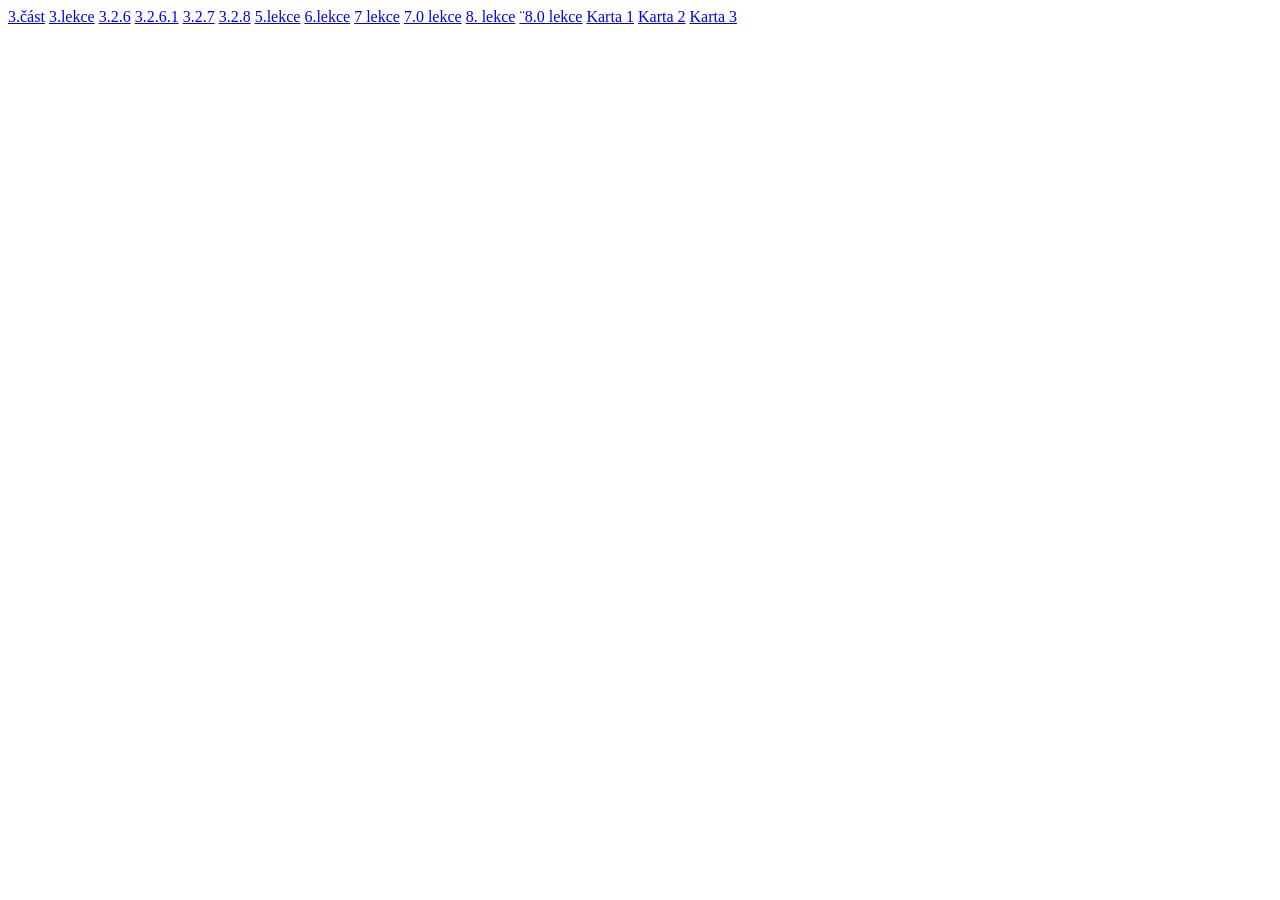
<file: index.html>
<!DOCTYPE html>
<html lang="en">
<head>
    <meta charset="UTF-8">
    <meta name="viewport" content="width=, initial-scale=1.0">
    <title>Document</title>
</head>
<body>
    <a href="./3. část/index.html">3.část</a>
    <a href="./3. lekce/index.html">3.lekce</a>
    <a href="./3.2.6/2/index.html">3.2.6</a>
    <a href="./3.2.6.1/index.html">3.2.6.1</a>
    <a href="./3.2.7/idnex.html">3.2.7</a>
    <a href="./3.2.8/index.html">3.2.8</a>
    <a href="./5. lekce/index.html">5.lekce</a>
    <a href="./6. lekce/index.html">6.lekce</a>
    <a href="./7/index.html">7 lekce</a>
    <a href="./7.0 lekce/index.html">7.0 lekce</a>
    <a href="./8. lekce/index.html">8. lekce</a>
    <a href="./8. lekce 0/index.html">¨8.0 lekce</a>
    <a href="./Samostatná práce 1/index.html">Karta 1</a>
    <a href="./Samostatná práce 2/index.html">Karta 2</a>
    <a href="./Samostatná práce 3/index.html">Karta 3</a>
    
</body>
</html>
</file>
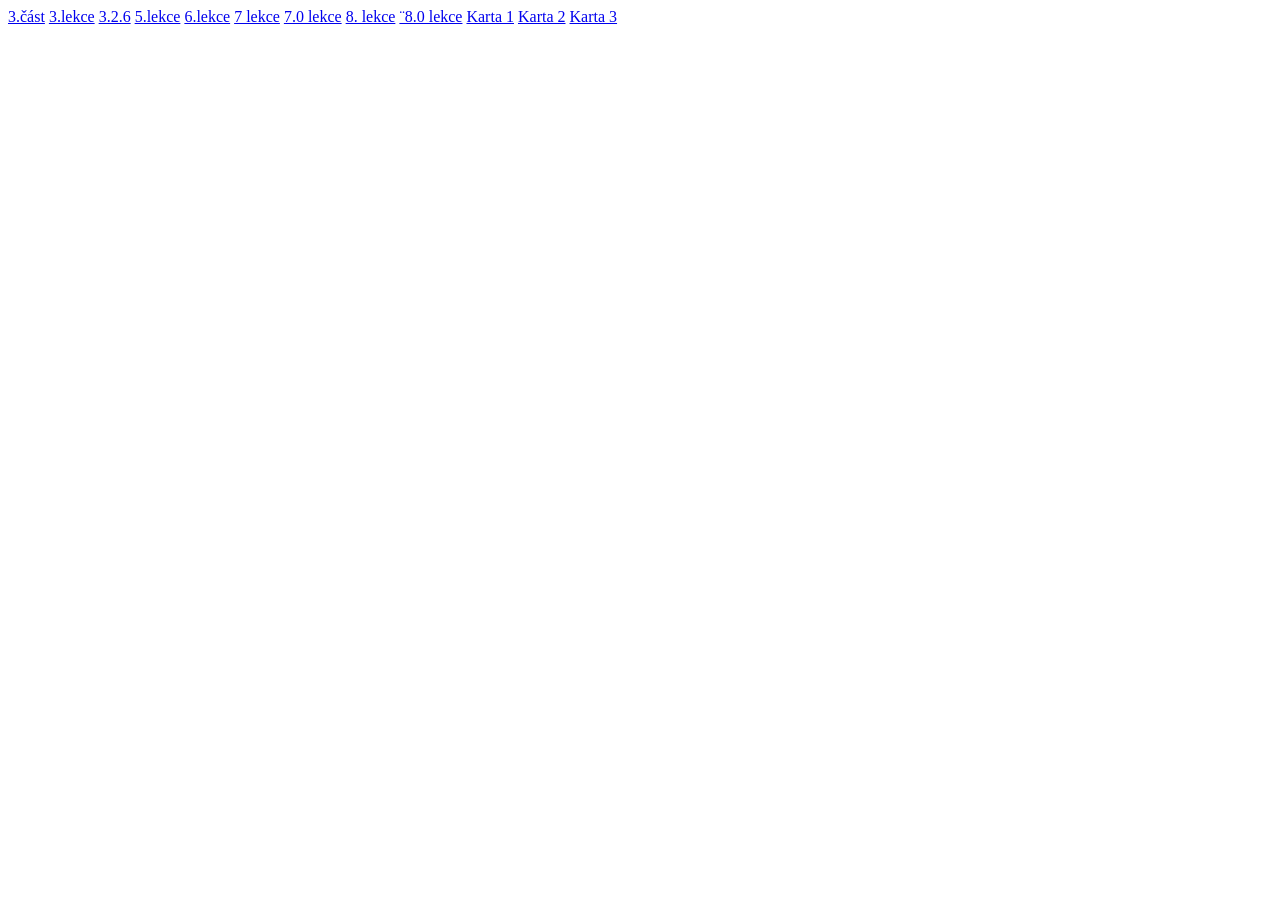
<file: Seřazené HTML/index.html>
<!DOCTYPE html>
<html lang="en">
<head>
    <meta charset="UTF-8">
    <meta name="viewport" content="width=, initial-scale=1.0">
    <title>Document</title>
</head>
<body>
    <a href="./3. část/index.html">3.část</a>
    <a href="./3. lekce/index.html">3.lekce</a>
    <a href="./3.2.6/2/index.html">3.2.6</a>
    <a href="./5. lekce/index.html">5.lekce</a>
    <a href="./6. lekce/index.html">6.lekce</a>
    <a href="./7/index.html">7 lekce</a>
    <a href="./7.0 lekce/index.html">7.0 lekce</a>
    <a href="./8. lekce/index.html">8. lekce</a>
    <a href="./8. lekce 0/index.html">¨8.0 lekce</a>
    <a href="./Samostatná práce 1/index.html">Karta 1</a>
    <a href="./Samostatná práce 2/index.html">Karta 2</a>
    <a href="./Samostatná práce 3/index.html">Karta 3</a>
</body>
</html>
</file>
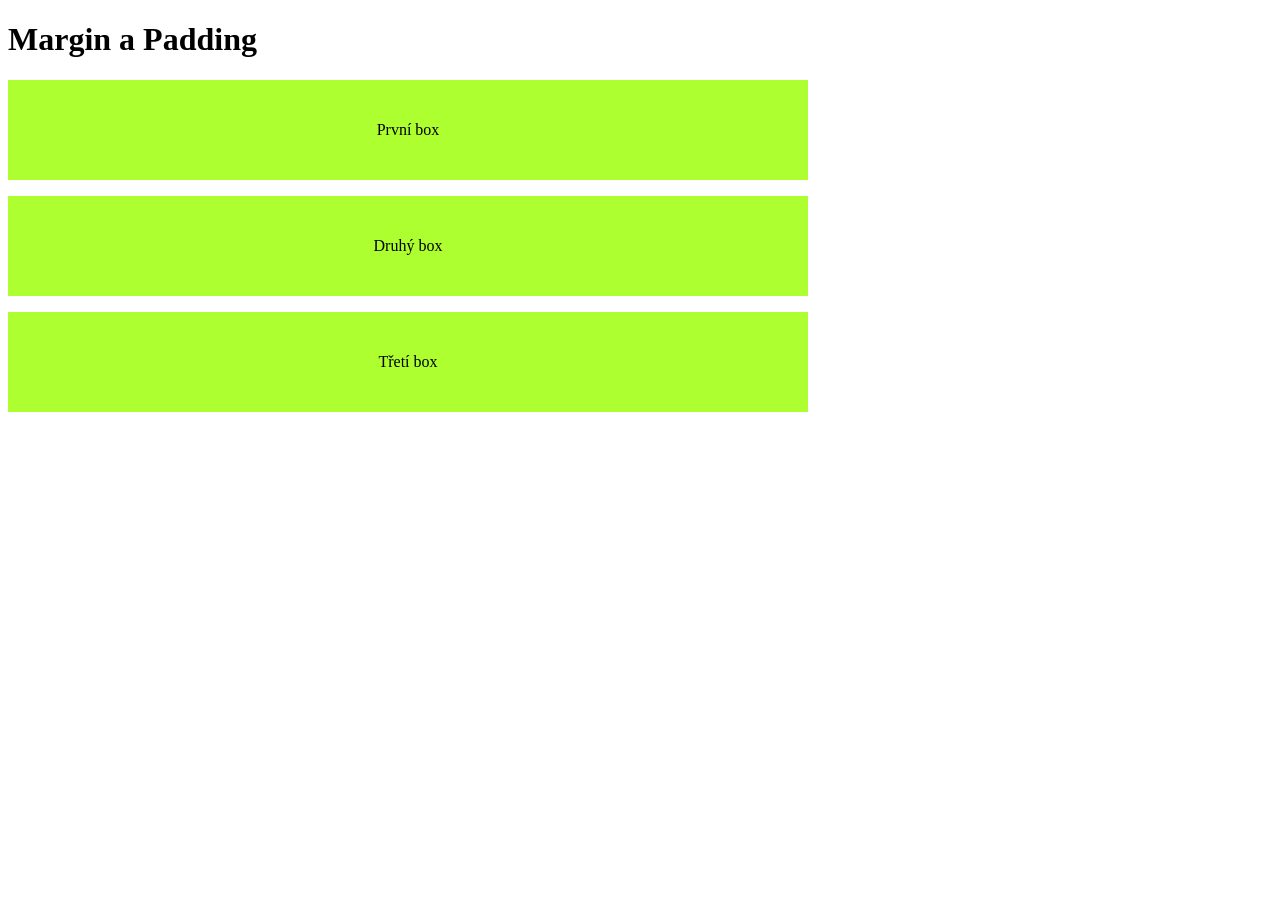
<file: Seřazené HTML/3. lekce/index.html>
<!DOCTYPE html>
<html lang="en">
<head>
    <link rel="stylesheet" href="./styles.css">
    <meta charset="UTF-8">
    <meta name="viewport" content="width=device-width, initial-scale=1.0">
    <title>Document</title>
</head>
<body>
    <h1>Margin a Padding</h1>
    <div class="panel">První box</div>
    <div class="panel">Druhý box</div>
    <div class="panel">Třetí box</div> 
        
</body>
</html>
</file>
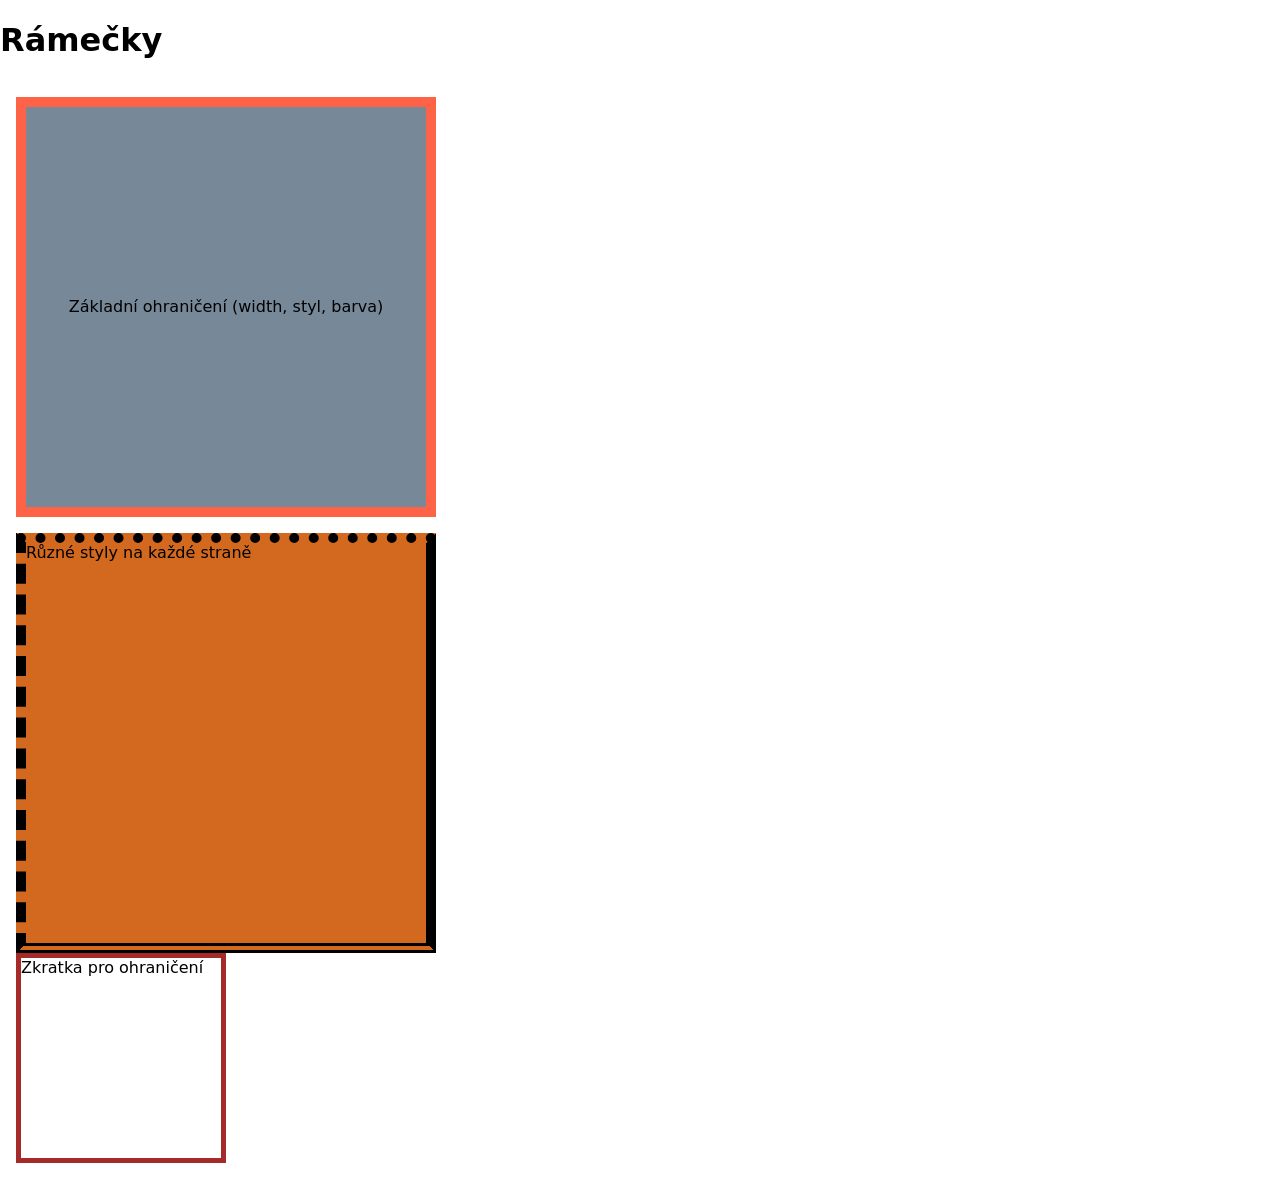
<file: Seřazené HTML/3. část/index.html>
<!DOCTYPE html>
<html lang="en">
    <head>
        <link rel="stylesheet" href="./styless.css">
        <meta charset="UTF-8">
        <meta name="viewport" content="width=device-width, initial-scale=1.0">
        <title>Document</title>
    </head>
    <body>
        <h1>Rámečky</h1>
        <section class="wrap">
            <div class="panel"> Základní ohraničení (width, styl, barva)</div>
            <div class="weird"> Různé styly na každé straně</div>
            <div class="card"> Zkratka pro ohraničení</div>
        <section>
    </body>
</html>
</file>
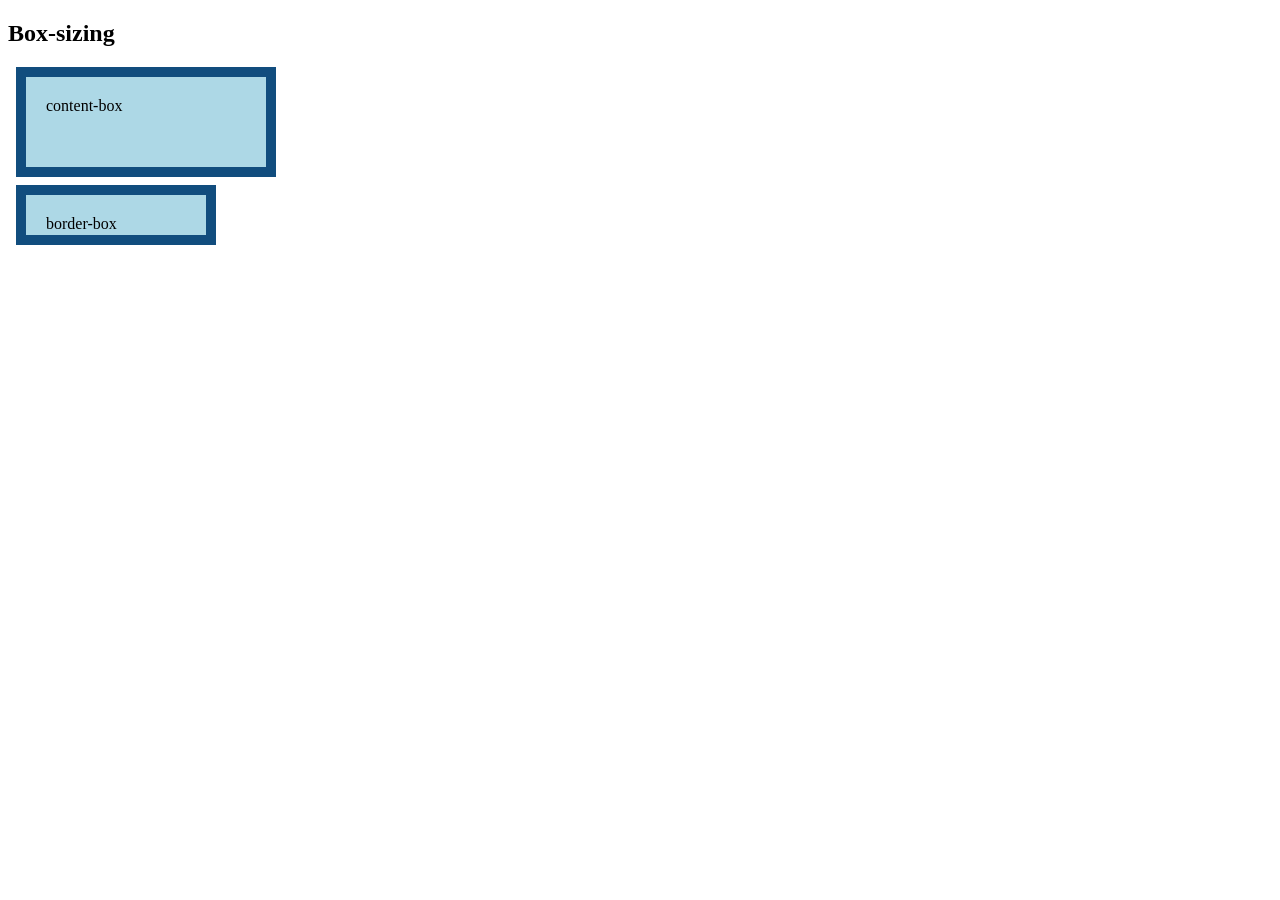
<file: Seřazené HTML/5. lekce/index.html>
<!DOCTYPE html>
<html lang="en">
<head>
    <style>
        .content-box, .border-box {
            background: lightblue;
            width: 200px;
            height: 50px;
            margin: 8px;
            padding: 20px;
            border: 10px solid rgb(17, 77, 126)
        }
        .content-box {
            box-sizing: content-box;
        }
        .border-box {
            box-sizing: border-box;
        }
    </style>
    <meta charset="UTF-8">
    <meta name="viewport" content="width=>, initial-scale=1.0">
    <title>Document</title>
</head>
<body>
    <section class="wrap">
        <h1>Box-sizing</h1>
        <div class="content-box">content-box</div>
        <div class="border-box">border-box</div>
    </section>
</body>
</html>
</file>
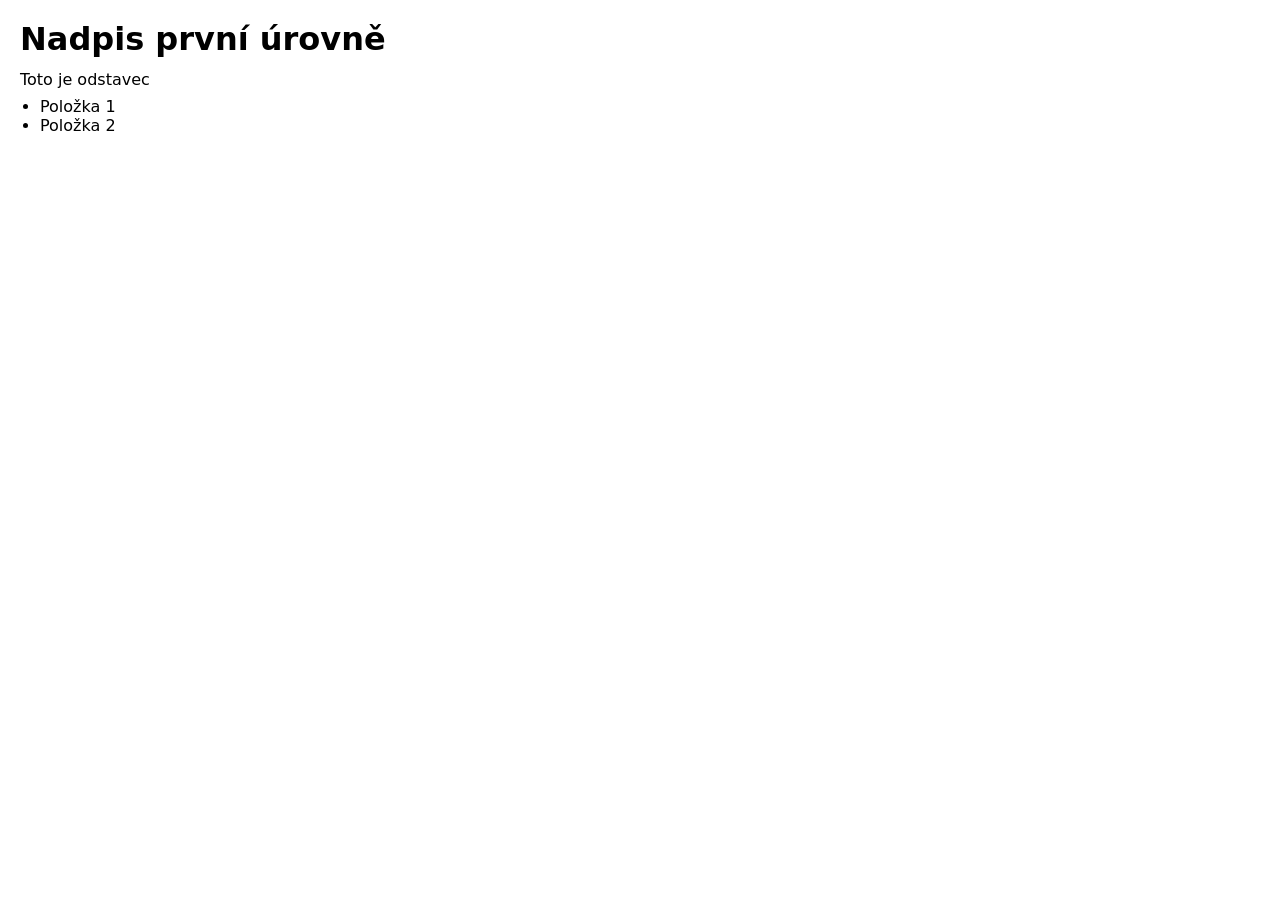
<file: Seřazené HTML/6. lekce/index.html>
<!DOCTYPE html>
<html lang="en">
<head>
    <style>
        * {
            margin: 0;
            padding: 0;
            box-sizing: border-box;
        }
        body {
            padding: 20px;
            font-family: system-ui, -apple-system, BlinkMacSystemFont, 'Segoe UI', Roboto, Oxygen, Ubuntu, Cantarell, 'Open Sans', 'Helvetica Neue', sans-serif;
            
        }
        h1 {
            margin-bottom: 12px;
        }
        p {
            margin-bottom: 8px;
        }
        ul {
            margin-left: 20px;
        }
    </style>
    <meta charset="UTF-8">
    <meta name="viewport" content="width=device-width, initial-scale=1.0">
    <title>Document</title>
</head>
<body>
    <h1>Nadpis první úrovně</h1>
    <p>Toto je odstavec</p>

    <ul>
        <li>Položka 1</li>
        <li>Položka 2</li>
    </ul>
</body>
</html>
</file>
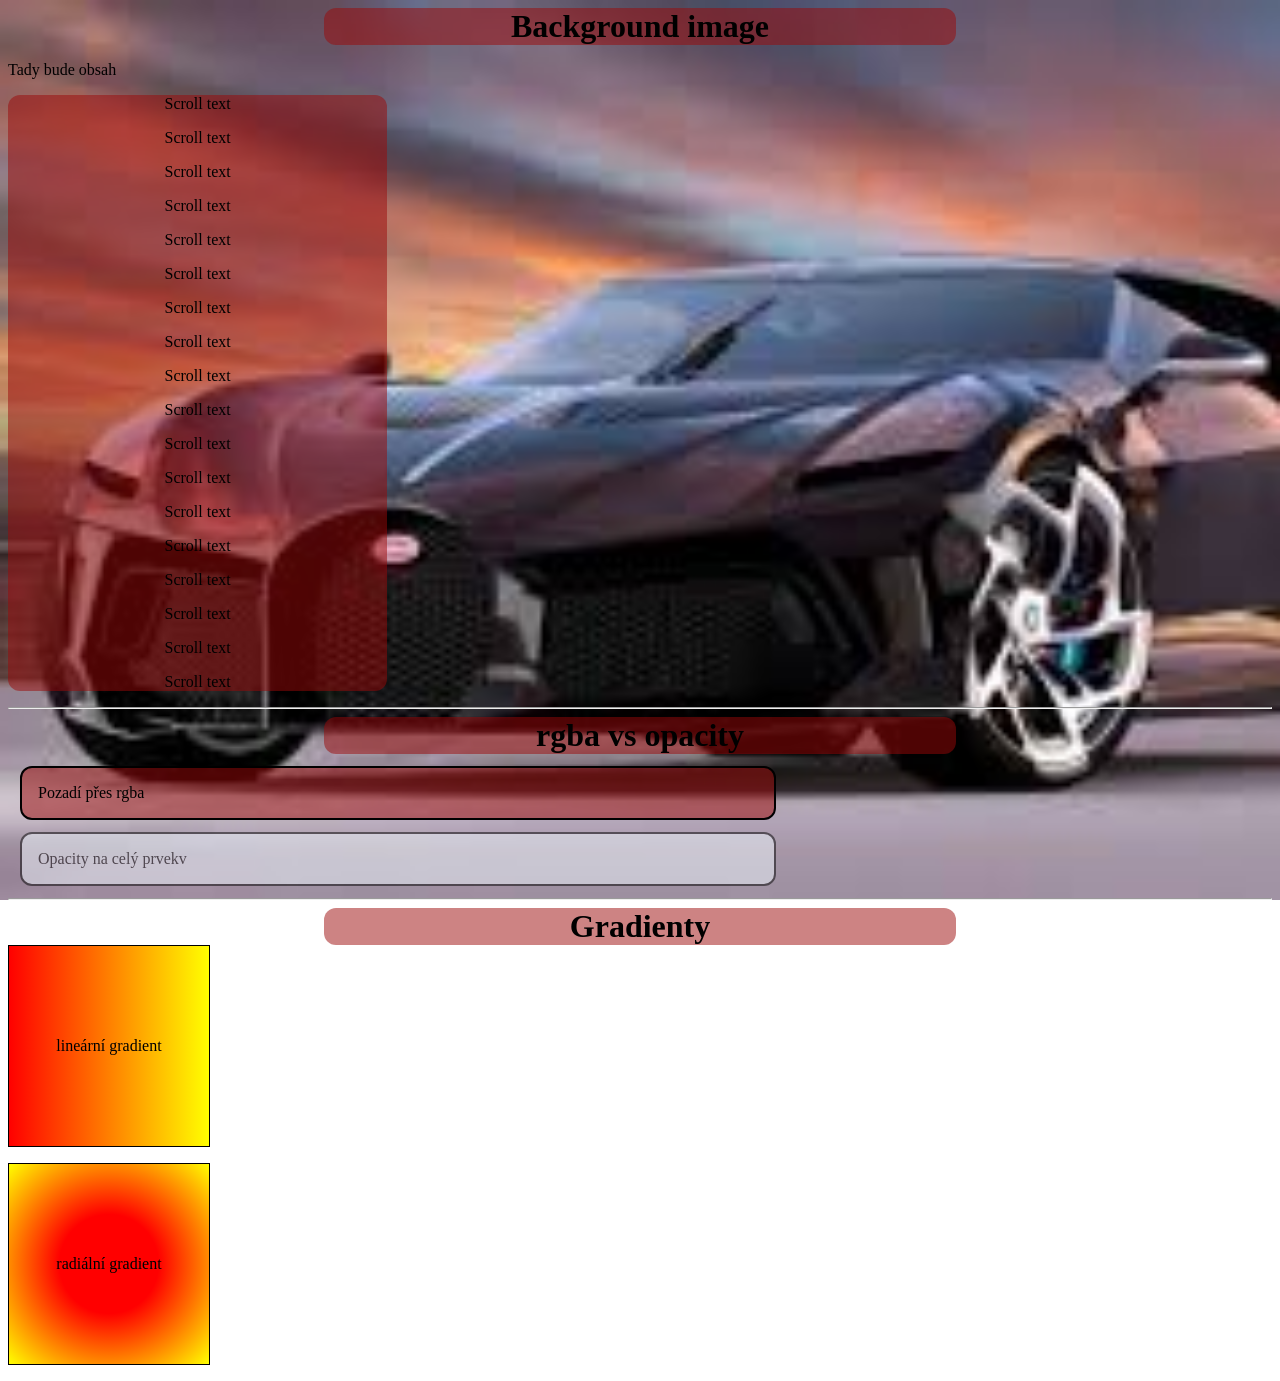
<file: Seřazené HTML/8. lekce 0/index.html>
<!DOCTYPE html>
<html lang="en">
<head>
    <link rel="stylesheet" href="./styles.css">
    <meta charset="UTF-8">
    <meta name="viewport" content="width=device-width, initial-scale=1.0">
    <title>Document</title>
</head>
<body>
    <h1>Background image</h1>
    <p>Tady bude obsah</p>

    <div class="scroll-block">
        <p>Scroll text</p>
         <p>Scroll text</p>
          <p>Scroll text</p>
           <p>Scroll text</p>
            <p>Scroll text</p>
             <p>Scroll text</p>
              <p>Scroll text</p>
              <p>Scroll text</p>
              <p>Scroll text</p>
         <p>Scroll text</p>
          <p>Scroll text</p>
         <p>Scroll text</p>
         <p>Scroll text</p>
         <p>Scroll text</p>
         <p>Scroll text</p>
         <p>Scroll text</p>
         <p>Scroll text</p>
          <p>Scroll text</p>
        
    </div>
    <hr>
    <h1>rgba vs opacity</h1>
    <div class="alpha">Pozadí přes rgba</div>
    <div class="opacity">Opacity na celý prvekv</div>
    <hr>
    <h1>Gradienty</h1>
    <div class="g linear">lineární gradient</div>
    <div class="g radial">radiální gradient</div>

</body>
</html>
</file>
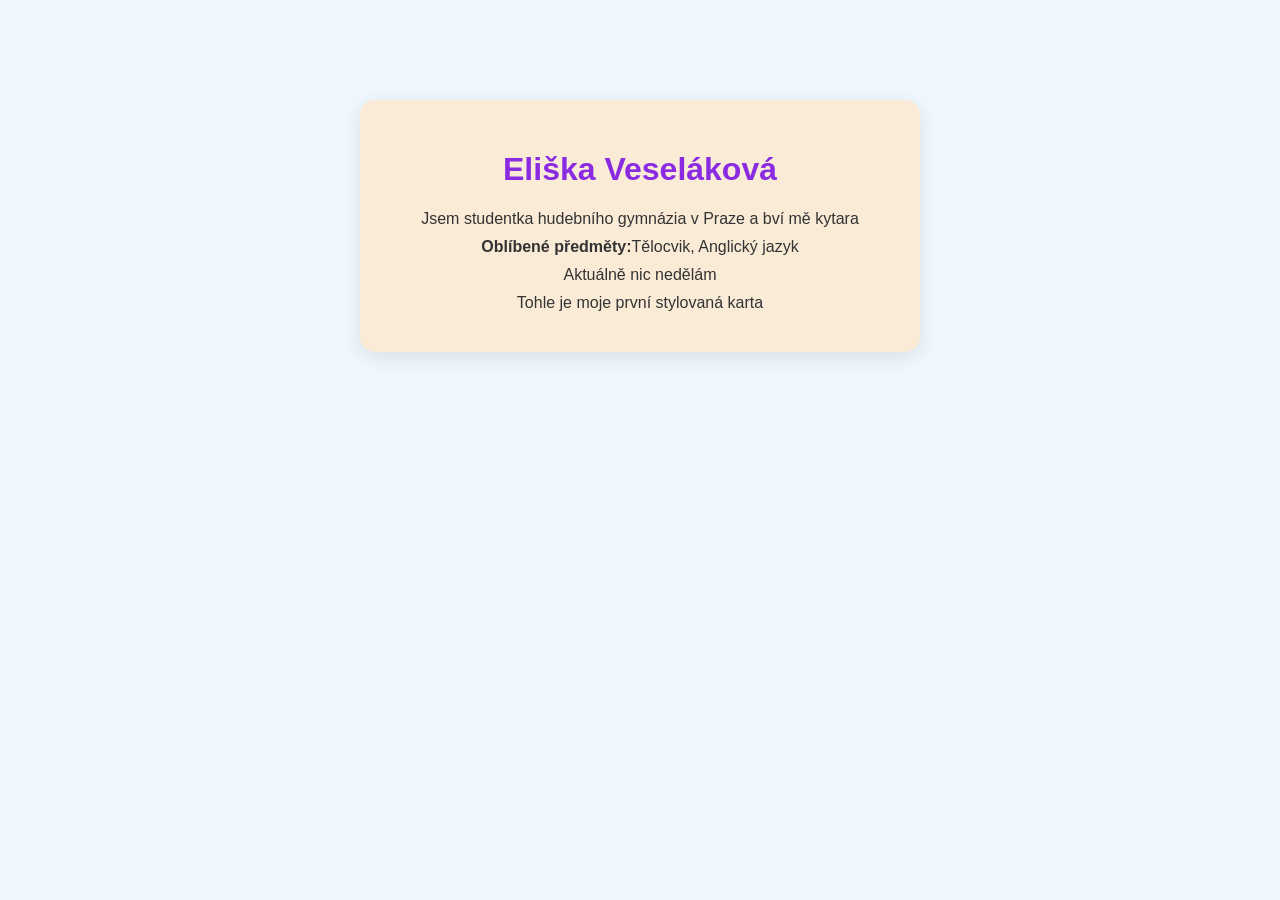
<file: Seřazené HTML/Samostatná práce 1/index.html>
<!DOCTYPE html>
<html lang="css">
<head>
    <meta charset="UTF-8">
    <meta name="viewport" content="width=device-width, initial-scale=1.0">
    <title>Document</title>
    <link rel="stylesheet" href="styles.css">
</head>
<body>
    <div class="card">
        <h1>Eliška Veseláková</h1>
        <p>Jsem studentka hudebního gymnázia v Praze a bví mě kytara</p>
        <p><strong>Oblíbené předměty:</strong>Tělocvik, Anglický jazyk </p>
        <p> Aktuálně nic nedělám</p>
        <p>Tohle je moje první stylovaná karta</p>
    </div>
</body>
</html>
</file>
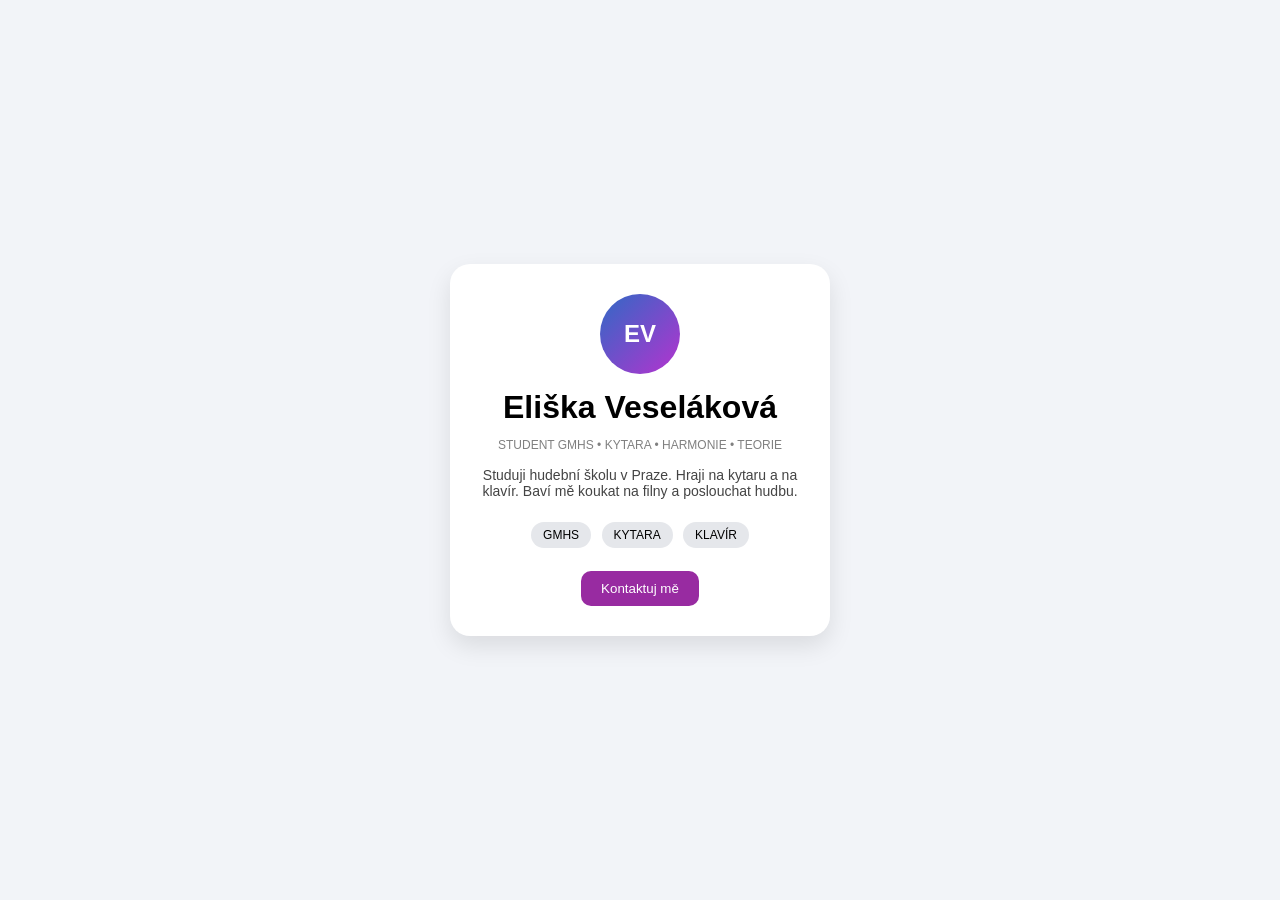
<file: Seřazené HTML/Samostatná práce 3/index.html>
<!DOCTYPE html>
<html lang="cs">
<head>
    <meta charset="UTF-8">
    <title>Profil</title>
    <link rel="stylesheet" href="styles.css">
</head>
<body>
 
    <div class="card">
        <div class="avatar">EV</div>
 
        <h1>Eliška Veseláková</h1>
 
        <p class="role">
            STUDENT GMHS • KYTARA • HARMONIE • TEORIE
        </p>
 
        <p class="description">
        Studuji hudební školu v Praze. Hraji na kytaru a na klavír. Baví mě koukat na filny a poslouchat hudbu.
        </p>
 
        <div class="skills">
            <span>GMHS</span>
            <span>KYTARA</span>
            <span>KLAVÍR</span>
        </div>
 
        <button>Kontaktuj mě</button>
    </div>
 
</body>
</html>
</file>
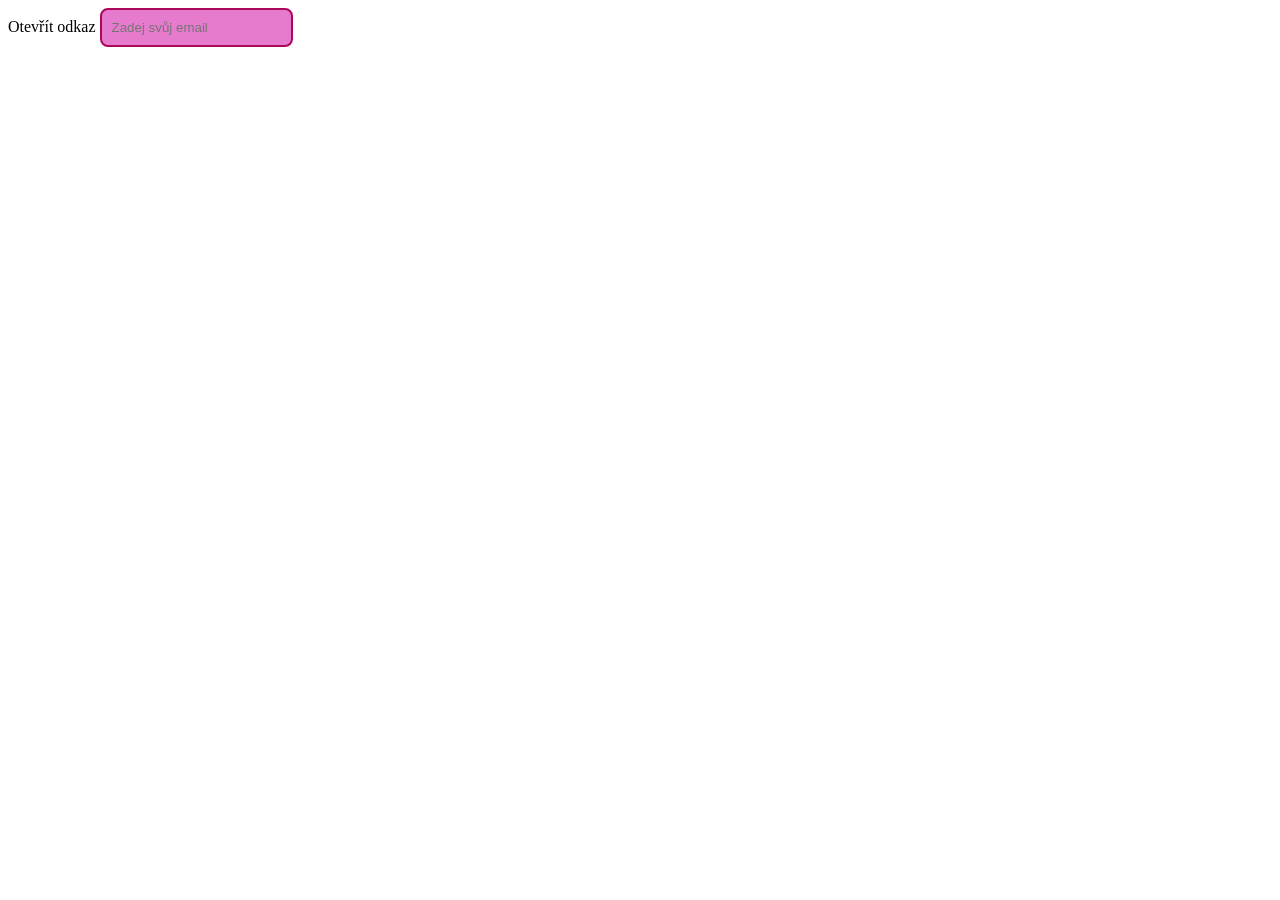
<file: Seřazené HTML/3.2.6/2/index.html>
<!DOCTYPE html>
<html lang="en">
<head>
    <link rel="stylesheet" href="styless.css">
    <meta charset="UTF-8">
    <meta name="viewport" content="width=device-width, initial-scale=1.0">
    <title>Document</title>
</head>
<body>
    <a href="" target="_blank">Otevřít odkaz</a>
    <input type="email" placeholder="Zadej svůj email">
</body>
</html>
</file>
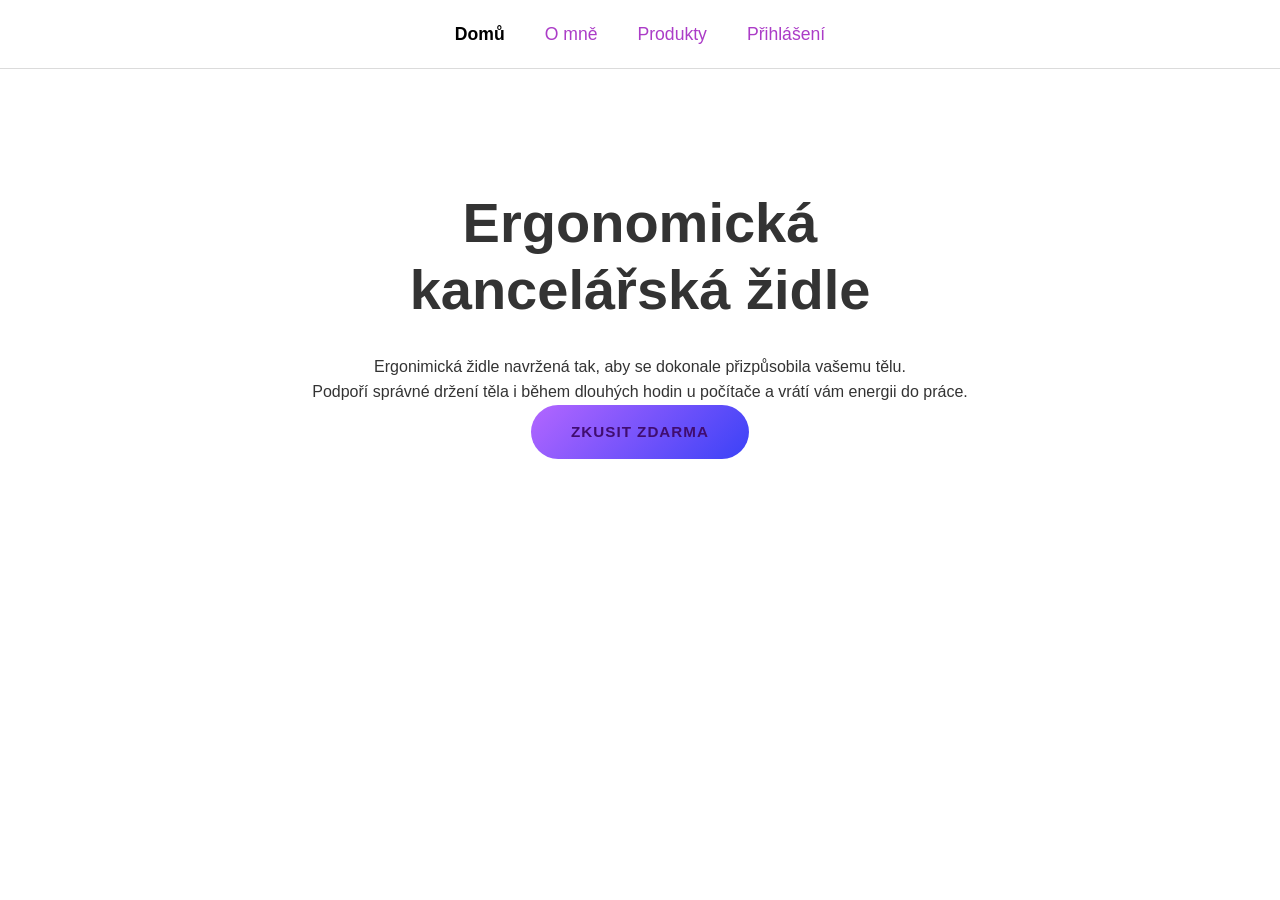
<file: 3.2.7/idnex.html>
<!DOCTYPE html>
<html lang="cs">
<head>
    <meta charset="UTF-8">
    <meta name="viewport" content="width=device-width, initial-scale=1.0">
    <title>Document</title>
    <link rel="stylesheet" href="styles.css">
</head>
<body>
    <header class="navbar">
        <nav>
            <ul class="nav-links">
                <li><a href="#" class="active">Domů</a></li>
                <li><a href="#">O mně</a></li>
                <li><a href="#">Produkty</a></li>
                <li><a href="#">Přihlášení</a></li>
            </ul>
        </nav>
    </header>
    <main class="content">
        <section class="hero">
            <h1> Ergonomická<br>kancelářská židle</h1>
            <p class="desctiption">
                Ergonimická židle navržená tak, aby se dokonale přizpůsobila vašemu tělu. 
                <br> Podpoří správné držení těla i během dlouhých hodin u počítače a vrátí vám energii do práce. 
            </p>
            <a href="#" class="btn-primary">ZKUSIT ZDARMA</a>
        </section>
    </main>

</body>
</html>
</file>
<file: Seřazené HTML/3. lekce/styles.css>
.panel {
width: 800px;
height: 100px;
background-color: greenyellow;

display: grid;
place-items: center;
margin-bottom: 16px;
}
</file>
<file: Seřazené HTML/3. část/styless.css>
body {
    margin: 0;
    padding: 0;
    font-family: system-ui, -apple-system, BlinkMacSystemFont, 'Segoe UI', Roboto, Oxygen, Ubuntu, Cantarell, 'Open Sans', 'Helvetica Neue', sans-serif;
}

.wrap {
    padding: 16px;
}
.panel {
    width: 400px;
    height: 400px;
    background: lightslategray;

    border-width: 10px;
    border-style: solid;
    border-color: tomato;

    display: grid;
    place-items: center;
    margin-bottom: 16px;
}
.weird {
    width: 400px;
    height: 400px;
    border-width: 10px;

    background: chocolate;

    border-left-style: dashed;
    border-top-style: dotted;
    border-right-style: solid;
    border-bottom-style: double;
}
.card {
    width: 200px;
    height: 200px;
    background: 5px solid yellow;
    border: 5px solid brown;

    display: grid;
}
</file>
<file: Seřazené HTML/8. lekce 0/styles.css>
body {
    background-image: url(./assets/Auto.jpg);
    background-repeat: no-repeat;
    background-size: cover;
    background-attachment: fixed;
}

.scroll-block {
    background: rgba(156, 8, 8, 0.5);
    width: 30%;
    border-radius: 12px;
    text-align: center;
}
h1 {
    background: rgba(156, 8, 8, 0.5);
    width: 50%;
    text-align: center;
    border-radius: 12px;
    margin: 0 auto;
} 
.alpha, .opacity {
    padding: 16px;
    margin:12px;
    border: 2px solid black;
    border-radius:12px;
    width:720px;
}
.alpha {
    background-color: rgba(156, 8, 8, 0.5)
}
.opacity {
    background-color: aliceblue;
    opacity:0.5;
}    
.g {
width: 200px;
height: 200px;
border: 1px solid black;
display: grid;
place-items: center;
margin-bottom: 16px;
}
.linear {
    background-image: linear-gradient(to right, red, yellow);
}
.radial {
    background-image: radial-gradient(red 35%, yellow);
}
</file>
<file: Seřazené HTML/Samostatná práce 1/styles.css>
body {
    font-family:Arial, Helvetica, sans-serif;
    background-color: aliceblue;
    text-align: center;
}
.card {
    background-color: antiquewhite;
    width: 500px;
    margin: 100px auto;
    padding: 30px;
    border-radius: 15px;
    box-shadow: 0 5px 20px rgba(0,0,0,0.1);
}
h1{
    color: blueviolet;
}
p {
    color: #333;
    margin: 10px 0;
}
</file>
<file: Seřazené HTML/Samostatná práce 3/styles.css>
body {
    margin: 0;
    font-family: Arial, sans-serif;
    background: #f2f4f8;
    display: flex;
    justify-content: center;
    align-items: center;
    height: 100vh;
}
 
.card {
    background: white;
    padding: 30px;
    border-radius: 20px;
    width: 320px;
    text-align: center;
    box-shadow: 0 10px 25px rgba(0,0,0,0.1);
}
 
.avatar {
    width: 80px;
    height: 80px;
    background: linear-gradient(135deg, #3069c5, #b533cf);
    color: white;
    font-weight: bold;
    font-size: 24px;
    border-radius: 50%;
    display: flex;
    align-items: center;
    justify-content: center;
    margin: 0 auto 15px;
}
 
h1 {
    margin: 10px 0;
}
 
.role {
    font-size: 12px;
    color: gray;
    margin-bottom: 15px;
}
 
.description {
    font-size: 14px;
    color: #444;
    margin-bottom: 20px;
}
 
.skills {
    margin-bottom: 20px;
}
 
.skills span {
    background: #e5e7eb;
    padding: 6px 12px;
    border-radius: 20px;
    margin: 3px;
    font-size: 12px;
    display: inline-block;
}
 
button {
    background: #982ba1;
    color: white;
    border: none;
    padding: 10px 20px;
    border-radius: 10px;
    cursor: pointer;
}
 
button:hover {
    background: #8715a3;
}
</file>
<file: Seřazené HTML/3.2.6/2/styless.css>
a {
    color: black;
    text-decoration: none;
}
a:hover {
    color: blue;
    text-decoration: underline;
}
a:active {
    color:rgb(6, 124, 35) ;
}
input[type="email"] {
    border: 2px solid gray;
    padding: 10px;
    border-radius: 8px;
}
input[type="email"]:focus {
    border-color: rgb(88, 44, 192);
    background-color: lightgreen;
}
input[type="email"]:invalid {
    border-color: rgb(9, 120, 194);
    background-color: rgb(16, 218, 16);
}
input[type="email"]:valid {
    border-color:rgb(172, 7, 89);
    background-color: rgb(230, 123, 206);
}
</file>
<file: 3.2.7/styles.css>
* {
    margin: 0;
    padding: 0;
    box-sizing: border-box;
}
body {
    font-family:'Segoe UI', Tahoma, Geneva, Verdana, sans-serif;
    background-color: #ffffff;
    color: #333333;
    line-height: 1.6;
}
.navbar {
    width: 100%;
    background-color: #ffffff;
    border-bottom: 1px solid #dbdbdb;
    padding: 20px 0;
}
.nav-links {
    list-style: none;
    display: flex;
    justify-content: center;
    gap: 40px;
}
.nav-links a {
    text-decoration: none;
    color: #ab3cc7;
    font-size: 1.1rem;
    font-weight: 500;
    transition: color 0.2s ease;
}
.nav-links a:hover {
    color: #020000;
}
.nav-links a.active {
    color: #000000;
    font-weight: 600;
}
.content {
    max-width: 1200px;
    margin: 40px auto;
    padding: 0 20px;
}
.hero {
    display: flex;
    flex-direction: column;
    align-items: center;
    text-align: center;
    padding: 80px 0;
}
.hero h1 {
    font-size: 3.5rem;
    font-weight: 700;
    color: #333333;
    line-height: 1.2;
    margin-bottom: 30px;
}
.hero .description {
    max-width: 750px;
    font-size: 1.05rem;
    color: #555555;
    margin-bottom: 40px;
    line-height: 1.5;
}
.btn-primary {
    display: inline-block;
    text-decoration: none;
    color: #400d70;
    font-weight: bold;
    font-size: 0.95rem;
    letter-spacing: 1px;
    background: linear-gradient(135deg, #b366ff, #3b42f7);
    padding: 15px 40px;
    border-radius: 30px;
    box-shadow: 0 4px 15px rgba(red, green, blue, alpha);
    transition: transform 0.2s ease, box-shadow 0.2s ease;
}
.btn-primary:hover {
    transform: translateY(-2px);
    box-shadow: 0 6px 20px rgba(24, 29, 180, 0.4);
}
.btn-primary:active{
    transform: translateY(0);
}
</file>
